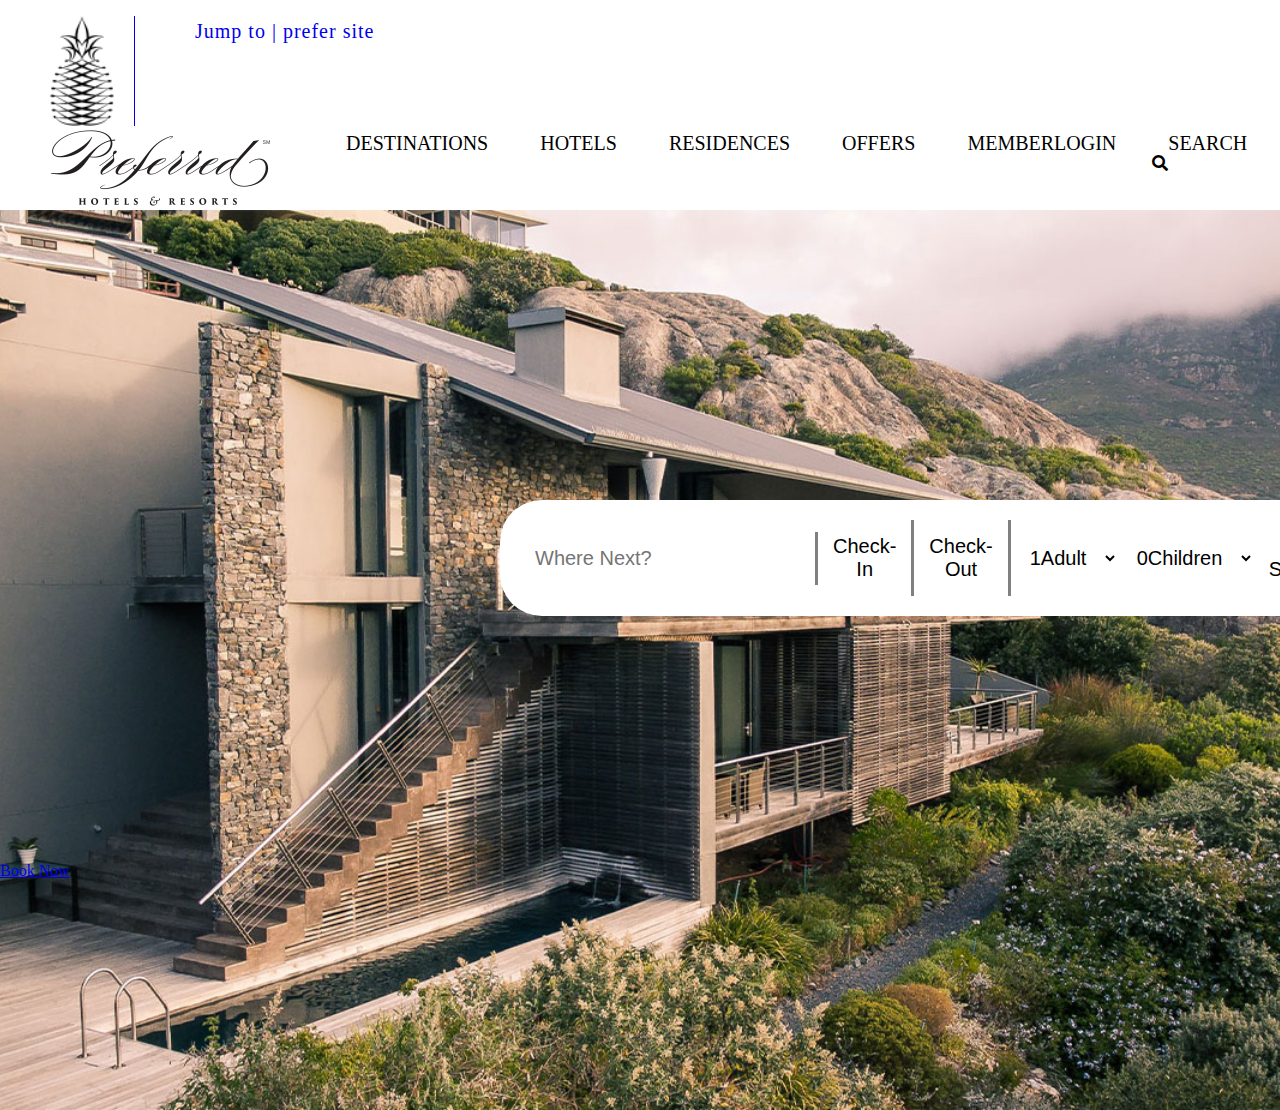
<file: index.html>
<!DOCTYPE html>
<html lang="en">

<head>
    <meta charset="UTF-8">
    <meta name="viewport" content="width=device-width, initial-scale=1.0">
    <title>Hotel Website</title>
    <link rel="stylesheet" href="https://use.fontawesome.com/releases/v5.12.1/css/all.css" crossorigin="anonymous">
    <link rel="stylesheet" href="./main.css">
</head>

<body>

    <nav class="navbar">
        <div class="logo">
            <a class="prefersite" href="#">Jump to | prefer site</a>
            <a href="#"><img class="logo1" src="./images/logo.png" alt="logo1"></a>
            <a href="#"><img class="logo2" src="./images/logo-img.png" alt="logo2"></a>
        </div>
        <div class="menu">
            <ul class="main-menu">
                <div class="menu-links destination">
                    <li class="item"> <a href="#">DESTINATIONS</a> </li>
                    <div class="dropdown-destination">
                        <a href="#">London</a>
                        <a href="#">Paris</a>
                        <a href="#">Tokyo</a>
                        <a href="#">Washington DC</a>
                        <a href="#">Berlin</a>
                    </div>
                </div>
                <div class="menu-links">
                    <li class="item"> <a href="#">HOTELS</a> </li>
                </div>
                <div class="menu-links">
                    <li class="item"> <a href="#">RESIDENCES</a> </li>
                </div>
                <div class="menu-links">
                    <li class="item"> <a href="#">OFFERS</a> </li>
                </div>
                <div class="menu-links">
                    <li class="item"> <a href="#">MEMBERLOGIN</a> </li>
                </div>
                <div class="menu-links">
                    <li class="item5">
                        <a href="#">SEARCH</a>
                        <i class="fa fa-search" aria-hidden="true"></i>

                    </li>
                </div>
            </ul>
        </div>
    </nav>

    </div>

    <section>
        <div class="hero">
            <div class="search">
                <div class="search-next">
                    <input type="text" placeholder="Where Next?">
                </div>
                <div class="checkin">
                    <button class="chkIn">Check-In</button>
                </div>
                <div class="checkout">
                    <button class="chkOut">Check-Out</button>
                </div>
                <div class="Adult">
                    <select name="Adult" id="Adult1">
                        <option value="1">1Adult</option>
                        <option value="2">2Adult</option>
                        <option value="3">3Adult</option>
                        <option value="4">4Adult</option>
                        <option value="5">5Adult</option>
                        <option value="6">6Adult</option>
                    </select>
                </div>

                <div class="children">
                    <select name="child" id="children1">
                        <option value="0">0Children</option>
                        <option value="1">1Children</option>
                        <option value="2">2Children</option>
                        <option value="3">3Children</option>
                        <option value="4">4Children</option>
                        <option value="4">5Children</option>
                    </select>
                </div>

                <div class="largesearch">
                    <button class="large-search">
                        <i class="fa fa-search" aria-hidden="true"></i>
                        <span>SEARCH</span>
                    </button>
                </div>


            </div>

            <div class="Booklink">
                <a href="#">Book Now</a>
            </div>
        </div>
    </section>


</body>

</html>
</file>
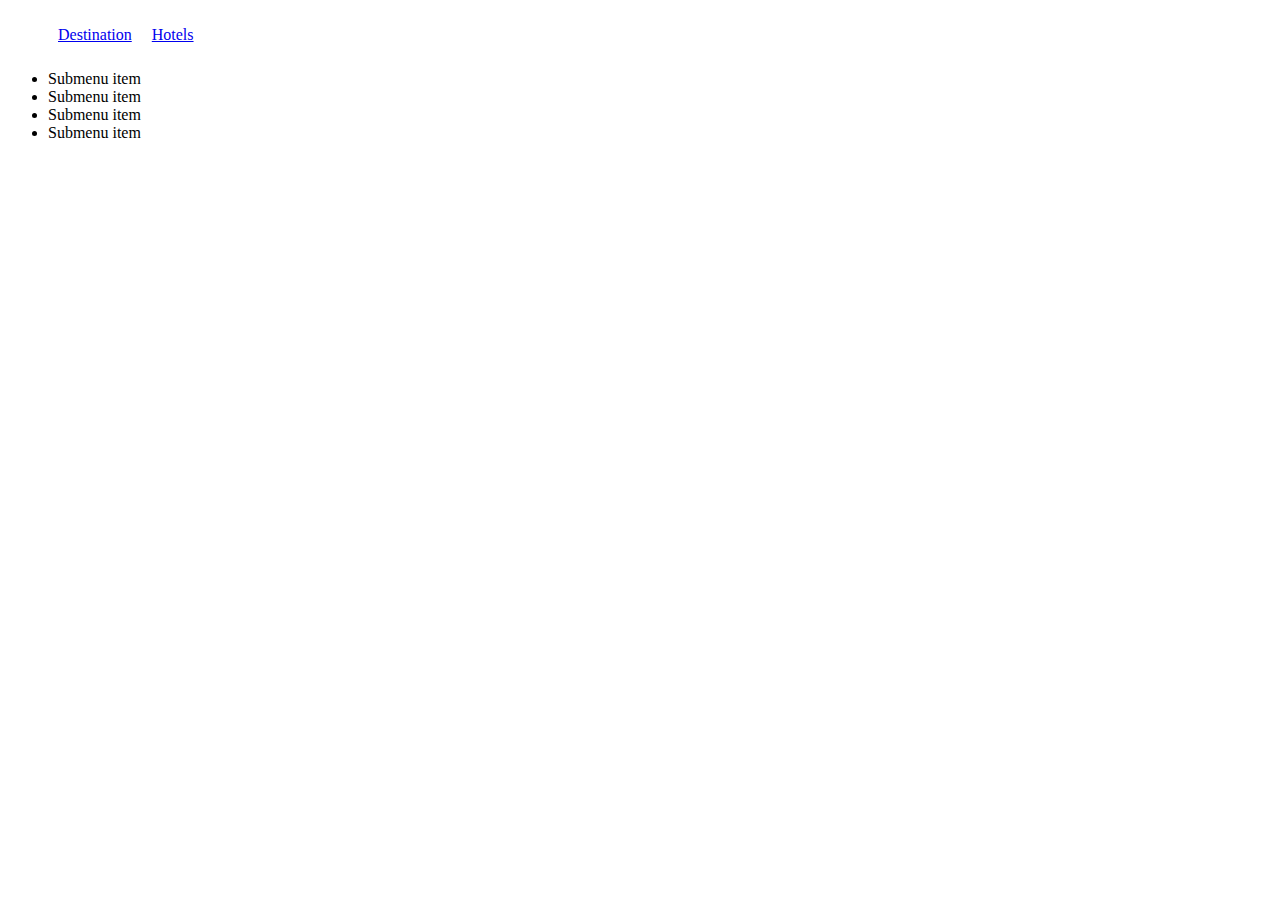
<file: index2.html>
<!DOCTYPE html>
<html lang="en">

<head>
    <meta charset="UTF-8">
    <meta name="viewport" content="width=device-width, initial-scale=1.0">
    <title>Document</title>
</head>
<style>
    .menu {
        display: flex;
    }
    
    .menu .menu-item {
        padding: 10px;
        list-style: none;
        /* border: 1px solid red; */
    }
    /* .menu-item a:hover .submenu{

    } */
    
    .menu-item .submenu {
        display: none;
    }
    
    .menu-item:hover .submenu {
        display: block;
        /* position: absolute; */
        /* border: 2px solid green; */
    }
</style>

<body>
    <ul class="menu level-0">
        <li class="menu-item">
            <a href="#">Destination</a>
            <ul class="submenu level-1">
                <li class="submenu-item">Indonesia </li>
                <li class="submenu-item">India</li>
                <li class="submenu-item">Hong Kong</li>
                <li class="submenu-item">Italy</li>
            </ul>
        </li>
        <li class="menu-item">
            <a href="#">Hotels</a>
            <ul class="submenu level-1">
                <li class="submenu-item">Sheraton</li>
                <li class="submenu-item">Four Square</li>
                <li class="submenu-item">Taj</li>
                <li class="submenu-item">Sun and Sand</li>
            </ul>
        </li>
    </ul>

    <ul class="submenu level-1">
        <li class="submenu-item">Submenu item</li>
        <li class="submenu-item">Submenu item</li>
        <li class="submenu-item">Submenu item</li>
        <li class="submenu-item">Submenu item</li>
    </ul>
</body>

</html>
</file>
<file: main.css>
* {
    margin: 0;
    box-sizing: border-box;
}


/*****/

.parent {
    border: 1px solid red;
    padding: 100px;
    position: relative;
    margin: 100px;
}

.child {
    border: 1px solid green;
}

.grand-child {
    border: 1px solid blue;
    display: inline-block;
}

.fixed {
    position: fixed;
}

.close {
    position: absolute;
    top: 0;
    right: 0;
    width: 50px;
    height: 50px;
    border-radius: 50%;
}


/*****/

.prefersite {
    position: absolute;
    top: -10px;
    margin-left: 135px;
    margin-top: 20px;
    padding: 10px;
    font-size: 20px;
    letter-spacing: 0.05;
    letter-spacing: 0.05em;
    text-decoration: none;
}

.navbar {
    display: flex;
    padding-left: 50px;
    padding-right: 50px;
}


/* Logo */

.logo {
    padding-top: 16px;
}

.logo1 {
    width: 85px;
    border-right: 0.5px solid;
    padding-right: 20px;
}


/* Main Navibar */

.menu {
    display: flex;
    justify-content: center;
    align-items: center;
    margin-top: 95px;
}

.main-menu {
    display: flex;
    margin: 10px;
    list-style: none;
}

.main-menu li {}

.main-menu li a {
    justify-content: space-around;
    padding: 14px 16px;
    text-decoration: none;
    font-size: 20px;
    color: black;
}

.main-menu .destination a:hover {
    background-color: lightgrey;
    border-bottom: 2px solid gray;
}

.main-menu .destination:hover .dropdown-destination {
    display: block;
}

.dropdown-destination {
    background-color: white;
    display: none;
    position: absolute;
    padding-top: 20px;
    min-width: 170px;
    font-size: 18px;
    box-shadow: 0px 8px 16px 0px rgba(0, 0, 0, 0.2);
    z-index: 1;
}

.dropdown-destination a {
    padding: 10px;
    text-decoration: none;
    display: block;
    color: black;
}

.dropdown-destination a:hover {
    background-color: white;
}

.hero {
    background-image: url('./images/background.jpeg');
    width: 100%;
    height: 100vh;
    background-repeat: no-repeat;
    background-size: cover;
    background-position: center;
    /* position: relative; */
}

.search {
    display: flex;
    justify-content: center;
    align-items: center;
    position: absolute;
    top: 500px;
    left: 500px;
    padding: 20px;
    border-radius: 42px;
    border: 2px solid grey;
    background-color: white;
    border: none;
    outline: none;
    ont-size: 20px;
}

.menu-links {
    margin: 20px 10px;
}

.item {}

.search-next input {
    border: none;
    outline: none;
    font-size: 20px;
    padding: 15px;
    border-right: 3px solid grey;
}

.chkIn {
    outline: none;
    border: none;
    font-size: 20px;
    padding: 15px;
    border-right: 3px solid grey;
    background-color: white;
    cursor: pointer;
}

.chkOut {
    outline: none;
    border: none;
    font-size: 20px;
    padding: 15px;
    border-right: 3px solid grey;
    background-color: white;
    cursor: pointer;
}

.Adult select {
    outline: none;
    border: none;
    font-size: 20px;
    padding: 15px;
    background-color: white;
    cursor: pointer;
}

.children select {
    outline: none;
    border: none;
    font-size: 20px;
    padding: 15px;
    background-color: white;
    cursor: pointer;
}

.large-search {
    outline: none;
    border: none;
    font-size: 20px;
    padding: 15px;
    background-color: white;
    cursor: pointer;
}

.Booklink {
    position: absolute;
    left: 0;
    bottom: 20px;
}
</file>
